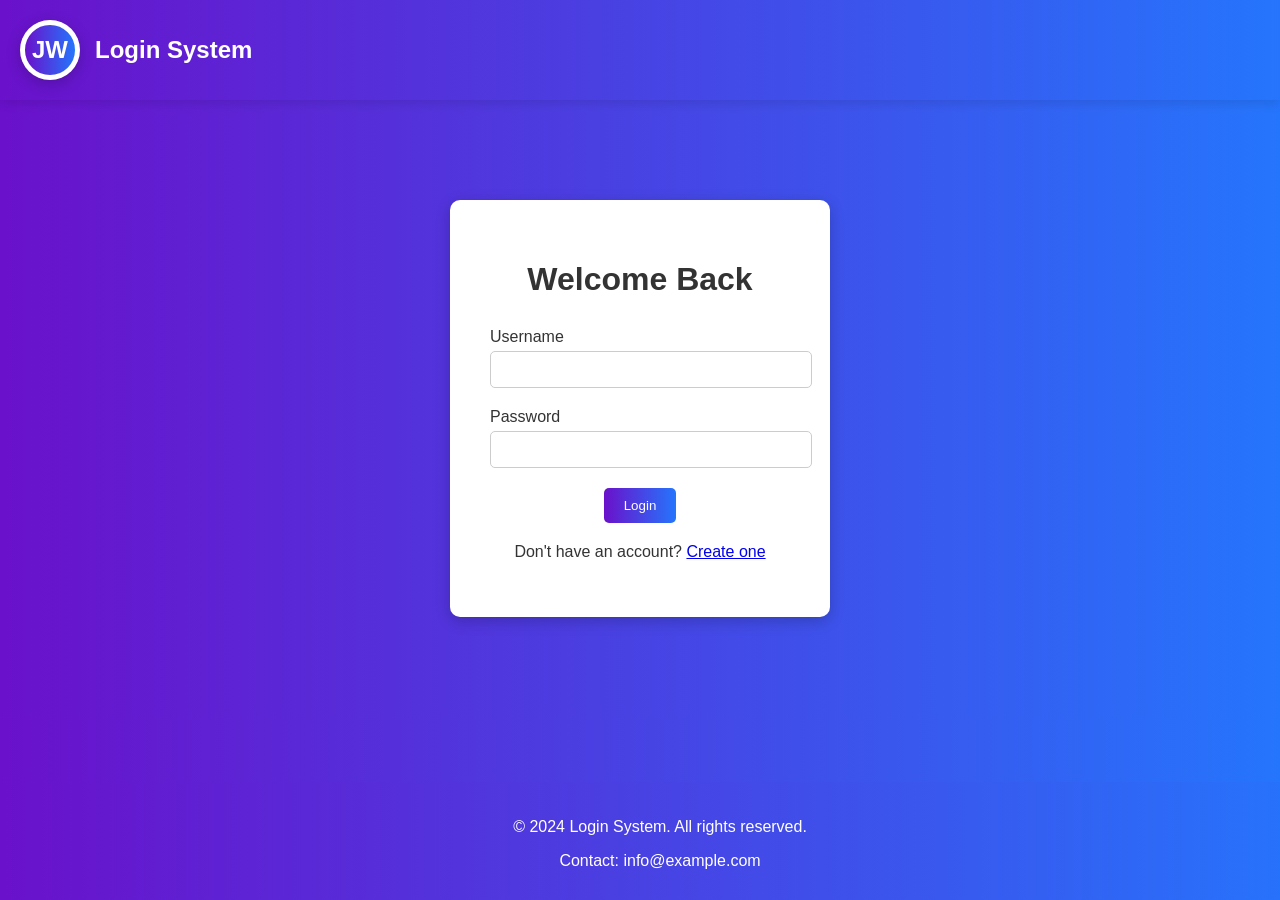
<file: index.html>
<!DOCTYPE html>
<html lang="en">
<head>
    <meta charset="UTF-8">
    <meta name="viewport" content="width=device-width, initial-scale=1.0">
    <title>Login Page</title>
    <link rel="stylesheet" href="styles.css">
</head>
<body>
    <header>
        <div class="logo-container">
            <div class="circle">
                <div class="inner-circle">
                    <span class="initials">JW</span>
                </div>
            </div>
            <div class="logo-text">Login System</div>
        </div>
    </header>
    <div class="login-container" id="loginContainer">
        <h1>Welcome Back</h1>
        <form id="loginForm" onsubmit="return validateLoginForm()">
            <div class="input-group">
                <label for="username">Username</label>
                <input type="text" id="username" name="username" required>
            </div>
            <div class="input-group">
                <label for="password">Password</label>
                <input type="password" id="password" name="password" required>
            </div>
            <button type="submit">Login</button>
        </form>
        <div id="error-message"></div>
        <p>Don't have an account? <a href="register.html">Create one</a></p>
    </div>
    <footer>
        <p>&copy; 2024 Login System. All rights reserved.</p>
        <p>Contact: info@example.com</p>
    </footer>
    <script src="scripts.js"></script>
</body>
</html>
</file>
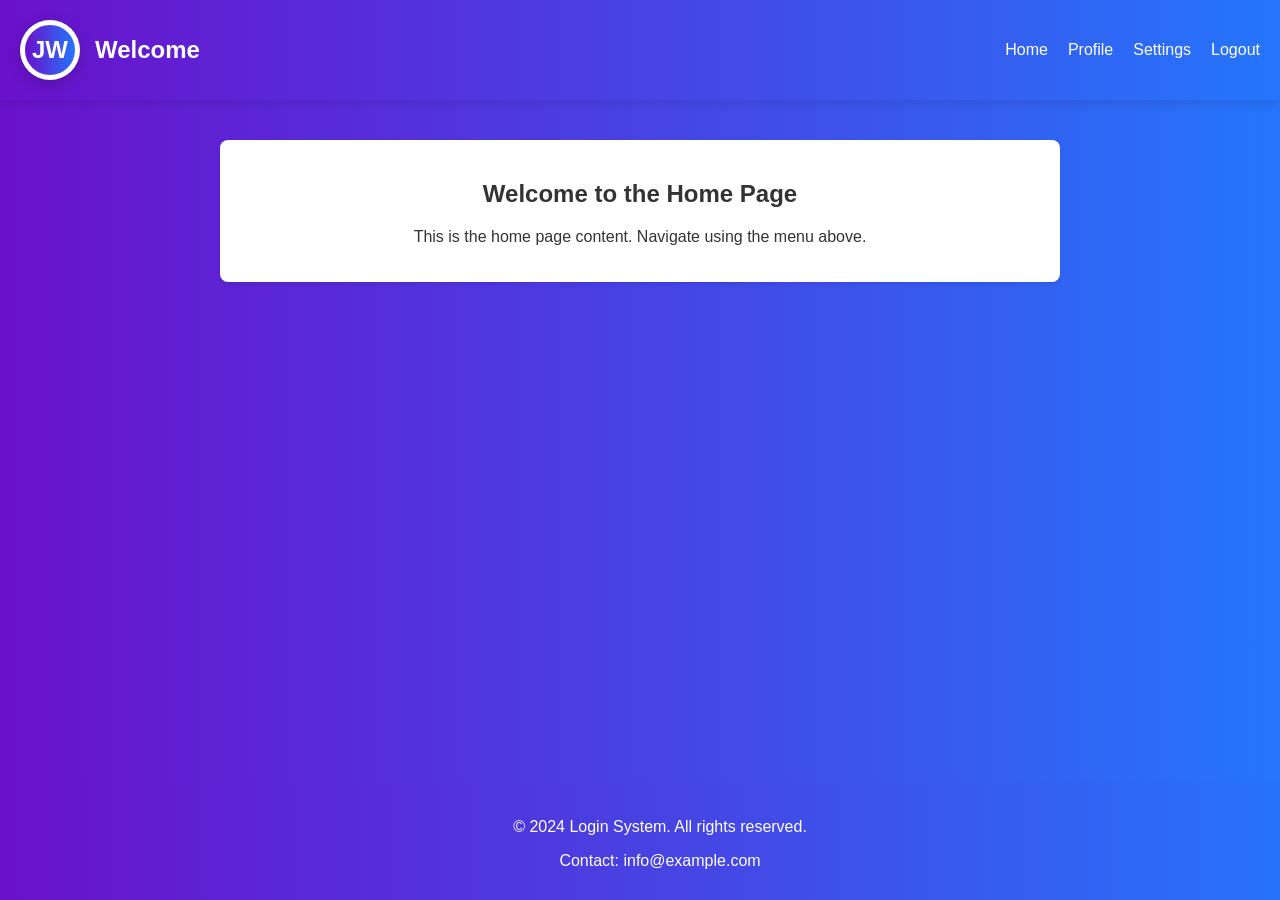
<file: home.html>
<!DOCTYPE html>
<html lang="en">
<head>
    <meta charset="UTF-8">
    <meta name="viewport" content="width=device-width, initial-scale=1.0">
    <title>Home Page</title>
    <link rel="stylesheet" href="styles.css">
</head>
<body>
    <header>
        <div class="logo-container">
            <div class="circle">
                <div class="inner-circle">
                    <span class="initials">JW</span>
                </div>
            </div>
            <div class="logo-text">Welcome</div>
        </div>
        <nav>
            <ul>
                <li><a href="home.html">Home</a></li>
                <li><a href="profile.html">Profile</a></li>
                <li><a href="settings.html">Settings</a></li>
                <li><a href="logout.html">Logout</a></li>
            </ul>
        </nav>
    </header>
    <main>
        <h2>Welcome to the Home Page</h2>
        <p>This is the home page content. Navigate using the menu above.</p>
    </main>
</body>
</html>
<footer>
    <p>&copy; 2024 Login System. All rights reserved.</p>
    <p>Contact: info@example.com</p>
</footer>
</file>
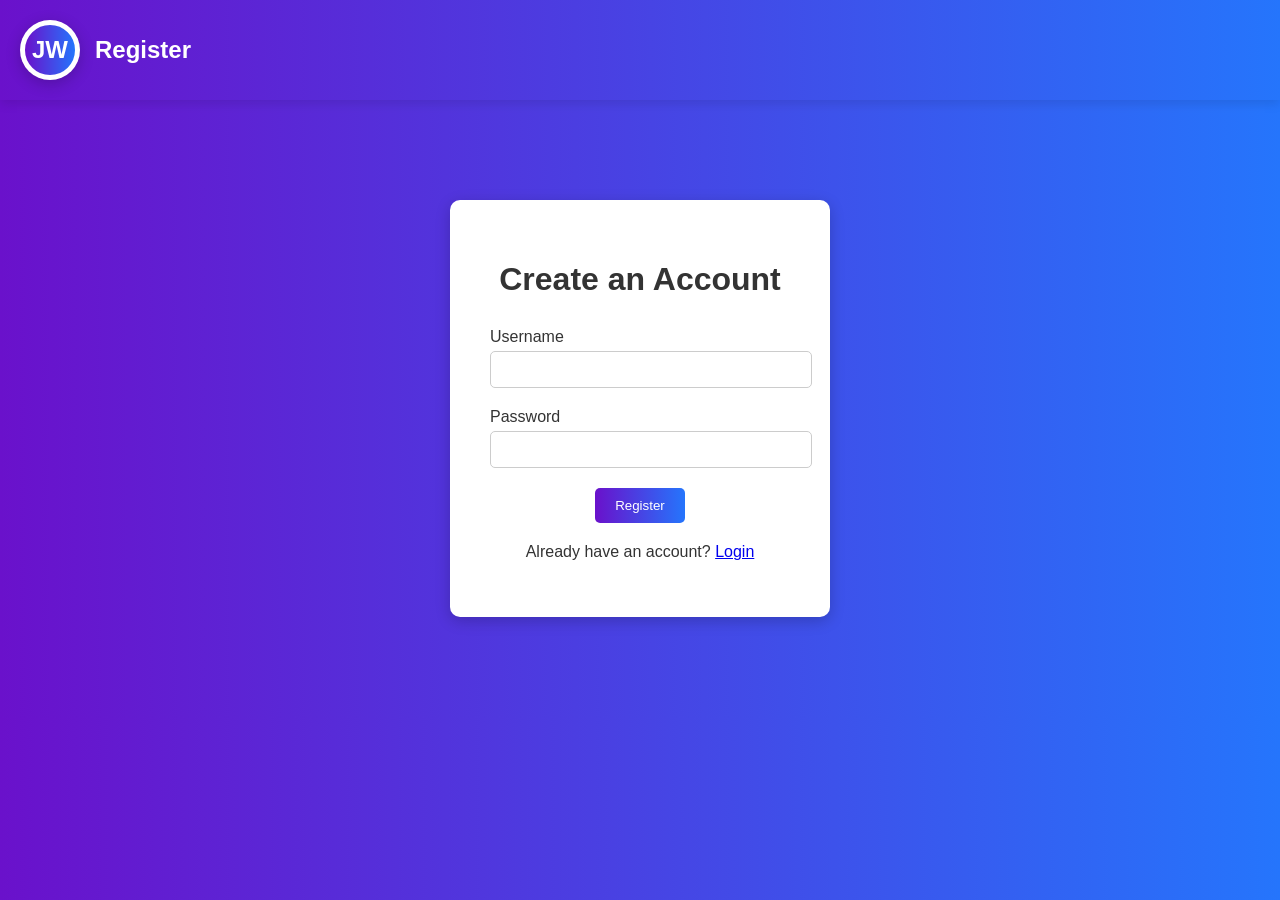
<file: register.html>
<!DOCTYPE html>
<html lang="en">
<head>
    <meta charset="UTF-8">
    <meta name="viewport" content="width=device-width, initial-scale=1.0">
    <title>Registration Page</title>
    <link rel="stylesheet" href="styles.css">
</head>
<body>
    <header>
        <div class="logo-container">
            <div class="circle">
                <div class="inner-circle">
                    <span class="initials">JW</span>
                </div>
            </div>
            <div class="logo-text">Register</div>
        </div>
    </header>
    <div class="login-container" id="registerContainer">
        <h1>Create an Account</h1>
        <form id="registerForm" onsubmit="return validateRegisterForm()">
            <div class="input-group">
                <label for="newUsername">Username</label>
                <input type="text" id="newUsername" name="newUsername" required>
            </div>
            <div class="input-group">
                <label for="newPassword">Password</label>
                <input type="password" id="newPassword" name="newPassword" required>
            </div>
            <button type="submit">Register</button>
        </form>
        <div id="register-error-message"></div>
        <p>Already have an account? <a href="index.html">Login</a></p>
    </div>
    <script src="scripts.js"></script>
</body>
</html>
</file>
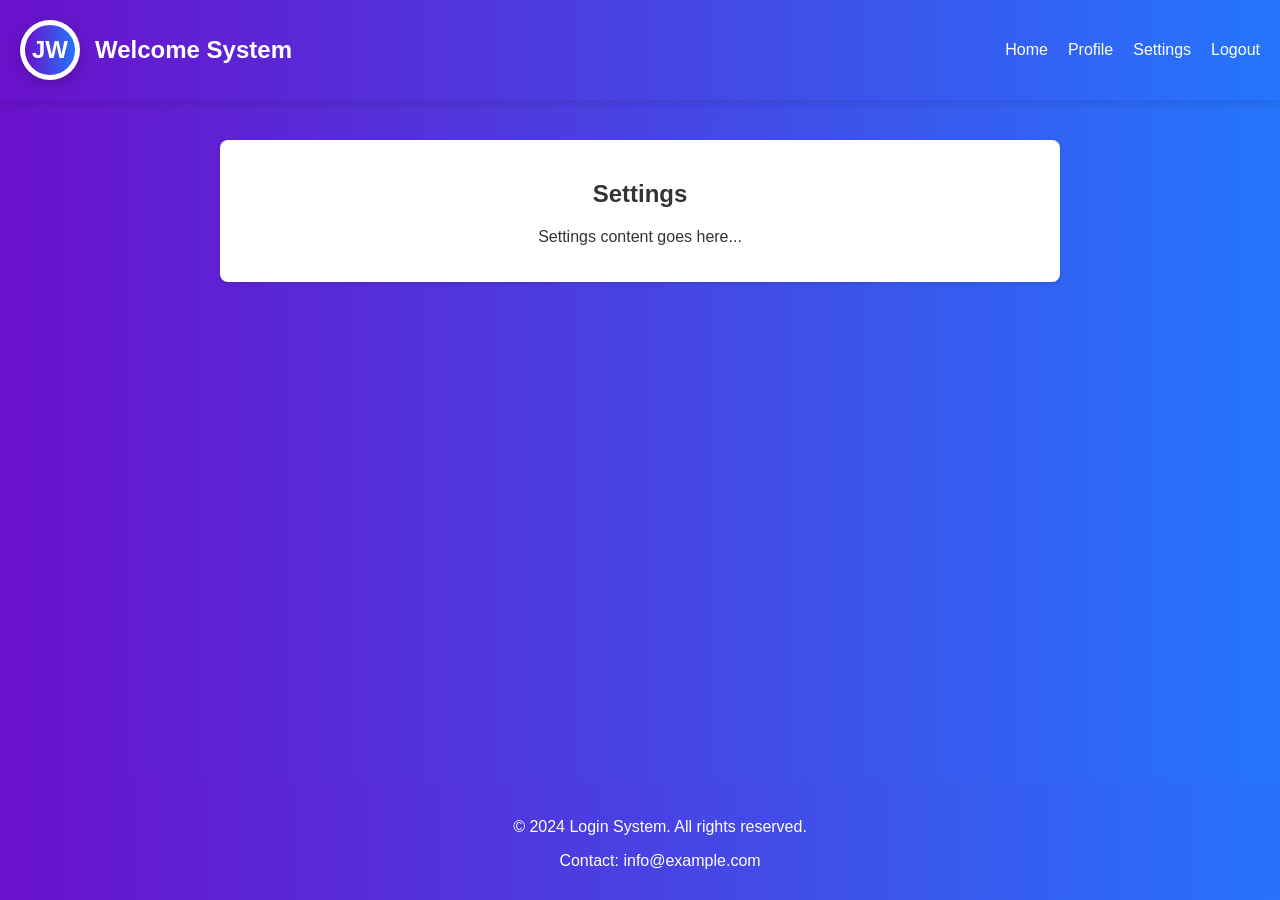
<file: settings.html>
<!DOCTYPE html>
<html lang="en">
<head>
    <meta charset="UTF-8">
    <meta name="viewport" content="width=device-width, initial-scale=1.0">
    <title>Settings Page</title>
    <link rel="stylesheet" href="styles.css">
</head>
<body>
    <div class="welcome-container">
        <header>
            <div class="logo-container">
                <div class="circle">
                    <div class="inner-circle">
                        <span class="initials">JW</span>
                    </div>
                </div>
                <div class="logo-text">Welcome System</div>
            </div>
            <nav>
                <ul>
                    <li><a href="home.html">Home</a></li>
                    <li><a href="profile.html">Profile</a></li>
                    <li><a href="settings.html">Settings</a></li>
                    <li><a href="logout.html">Logout</a></li>
                </ul>
            </nav>
        </header>
        <main>
            <h2>Settings</h2>
            <p>Settings content goes here...</p>
        </main>
    </div>
</body>
</html>
<footer>
    <p>&copy; 2024 Login System. All rights reserved.</p>
    <p>Contact: info@example.com</p>
</footer>
</file>
<file: styles.css>
body {
    margin: 0;
    font-family: Arial, sans-serif;
    background: linear-gradient(to right, #6a11cb, #2575fc);
    color: #fff;
}

header {
    display: flex;
    align-items: center;
    justify-content: space-between;
    padding: 20px;
    background: linear-gradient(to right, #6a11cb, #2575fc); /* Matching color scheme */
    box-shadow: 0 4px 10px rgba(0, 0, 0, 0.1);
}


.logo-container {
    display: flex;
    align-items: center;
}

.circle {
    width: 60px;
    height: 60px;
    background: #fff;
    border-radius: 50%;
    display: flex;
    justify-content: center;
    align-items: center;
    margin-right: 15px;
    box-shadow: 0 4px 15px rgba(0, 0, 0, 0.2);
}

.inner-circle {
    width: 50px;
    height: 50px;
    background: linear-gradient(to right, #6a11cb, #2575fc);
    border-radius: 50%;
    display: flex;
    justify-content: center;
    align-items: center;
    border: 2px solid #fff;
}

.initials {
    color: #fff;
    font-size: 24px;
    font-weight: bold;
}

.logo-text {
    color: #fff;
    font-size: 24px;
    font-weight: bold;
}

nav ul {
    list-style-type: none;
    margin: 0;
    padding: 0;
    display: flex;
}

nav ul li {
    margin-right: 20px;
}

nav ul li:last-child {
    margin-right: 0;
}

nav ul li a {
    color: #fff;
    text-decoration: none;
    font-size: 16px;
    transition: color 0.3s;
}

nav ul li a:hover {
    color: #f0f0f0;
}

main {
    background-color: #fff;
    padding: 20px;
    border-radius: 8px;
    box-shadow: 0 2px 4px rgba(0, 0, 0, 0.1);
    color: #333;
    max-width: 800px;
    margin: 40px auto;
    text-align: center;
}

h2 {
    color: #333;
    margin-bottom: 20px;
}

.login-container {
    background: #fff;
    padding: 40px;
    border-radius: 10px;
    box-shadow: 0 4px 15px rgba(0, 0, 0, 0.2);
    width: 300px;
    margin: 100px auto;
    text-align: center;
    animation: fadeIn 1s ease-in-out;
}

.login-container h1 {
    margin-bottom: 30px;
    color: #333;
}

.input-group {
    margin-bottom: 20px;
    text-align: left;
}

.input-group label {
    display: block;
    color: #333;
    margin-bottom: 5px;
}

.input-group input {
    width: 100%;
    padding: 10px;
    border: 1px solid #ccc;
    border-radius: 5px;
    transition: border-color 0.3s;
}

.input-group input:focus {
    border-color: #6a11cb;
}

button {
    background: linear-gradient(to right, #6a11cb, #2575fc);
    color: #fff;
    padding: 10px 20px;
    border: none;
    border-radius: 5px;
    cursor: pointer;
    transition: background 0.3s;
}

button:hover {
    background: linear-gradient(to right, #2575fc, #6a11cb);
}

#error-message,
#register-error-message {
    color: red;
    margin-top: 20px;
    animation: shake 0.3s ease-in-out;
}

p {
    color: #333;
}

@keyframes fadeIn {
    from {
        opacity: 0;
        transform: translateY(-20px);
    }
    to {
        opacity: 1;
        transform: translateY(0);
    }
}

@keyframes shake {
    0%, 100% {
        transform: translateX(0);
    }
    20%, 60% {
        transform: translateX(-10px);
    }
    40%, 80% {
        transform: translateX(10px);
    }
}

/* Existing styles... */

footer {
    background: #333;
    color: #fff;
    padding: 20px;
    text-align: center;
}
footer {
    background: linear-gradient(to right, #6a11cb, #2575fc);
    color: #fff;
    padding: 20px;
    text-align: center;
}

footer {
    background: linear-gradient(to right, #6a11cb, #2575fc);
    color: #fff;
    padding: 20px;
    text-align: center;
}

footer p {
    margin-bottom: 10px; /* Adds space between paragraphs */
    color: #fff; /* Sets text color to white */
}
.fade-out {
    animation: fadeOut 0.5s ease-in-out;
}

.fade-out {
    animation: fadeOut 1s ease-in-out; /* Increased duration and added more easing */
}

@keyframes fadeOut {
    from {
        opacity: 1;
    }
    to {
        opacity: 0;
    }
}

main {
    background-color: #fff;
    padding: 20px;
    border-radius: 8px;
    box-shadow: 0 2px 4px rgba(0, 0, 0, 0.1);
    color: #333;
    max-width: 800px;
    margin: 40px auto;
    text-align: center;
    animation: fadeIn 1s ease-in-out; /* Added fade-in animation */
}

@keyframes fadeIn {
    from {
        opacity: 0;
    }
    to {
        opacity: 1;
    }
}

/* Existing styles... */

footer {
    position: fixed;
    left: 0;
    bottom: 0;
    width: 100%;
    background: linear-gradient(to right, #6a11cb, #2575fc);
    color: #fff;
    padding: 20px;
    text-align: center;
}

.container {
    display: flex;
    flex-direction: column;
    justify-content: center;
    align-items: center;
    height: 100vh;
}

#logoutMessage {
    margin-bottom: 20px; /* Add some space between the message and buttons */
}

.logout-popup {
    display: flex;
    justify-content: center;
    align-items: center;
    position: fixed;
    top: 0;
    left: 0;
    width: 100%;
    height: 100%;
    background: linear-gradient(to right, #6a11cb, #2575fc); /* Same gradient as the rest of the website */
    animation: fadeIn 0.5s ease-in-out; /* Fade in animation */
}

.logout-popup-content {
    background-color: #fff;
    padding: 20px;
    border-radius: 8px;
    box-shadow: 0 2px 4px rgba(0, 0, 0, 0.1);
    text-align: center;
    animation: slideIn 0.5s ease-in-out; /* Slide in animation */
}

.logout-popup button {
    margin: 0 10px;
}

@keyframes fadeIn {
    from {
        opacity: 0;
    }
    to {
        opacity: 1;
    }
}

@keyframes slideIn {
    from {
        transform: translateY(-50px);
    }
    to {
        transform: translateY(0);
    }
}
</file>
